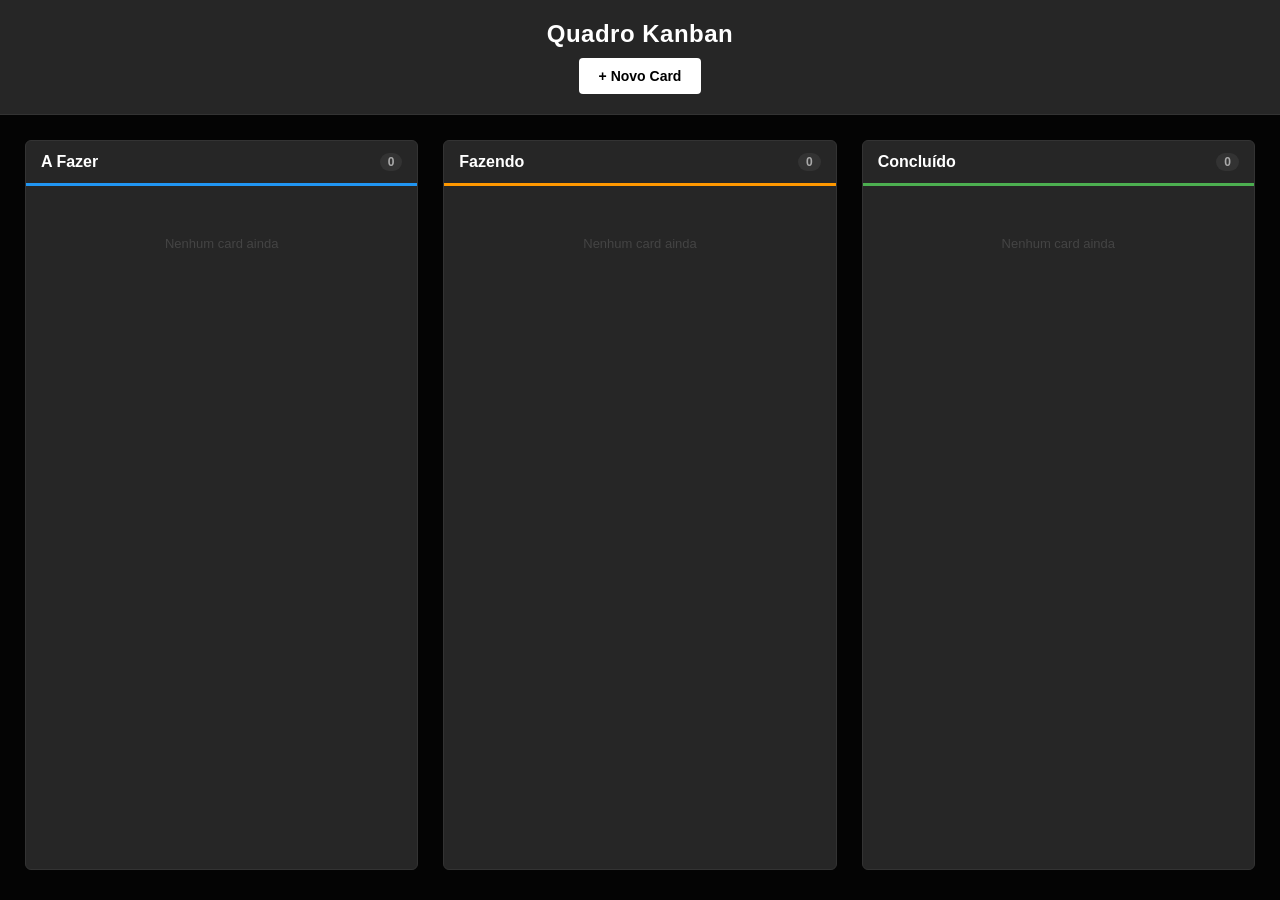
<file: HTML/index.html>
<!DOCTYPE html>
<html lang="pt-BR">

<head>
    <meta charset="UTF-8">
    <meta name="viewport" content="width=device-width, initial-scale=1.0">
    <meta name="description" content="Quadro Kanban - Gerenciamento de Tarefas com Drag and Drop">
    <title>Quadro Kanban</title>
    <link rel="stylesheet" href="../CSS/styles.css">
</head>

<body>
    <!-- Cabeçalho Principal -->
    <header class="header">
        <h1 class="header__title">Quadro Kanban</h1>
        <button class="header__button" id="btnNovoCard">
            <span class="icon">+</span> Novo Card
        </button>
    </header>

    <!-- Quadro Principal -->
    <main class="board">
        <!-- Coluna: A Fazer -->
        <section class="column" data-status="todo">
            <header class="column__header">
                <h2 class="column__title">A Fazer</h2>
                <span class="column__count" id="count-todo">0</span>
            </header>
            <div class="card-container" id="todo"></div>
        </section>

        <!-- Coluna: Fazendo -->
        <section class="column" data-status="doing">
            <header class="column__header">
                <h2 class="column__title">Fazendo</h2>
                <span class="column__count" id="count-doing">0</span>
            </header>
            <div class="card-container" id="doing"></div>
        </section>

        <!-- Coluna: Concluído -->
        <section class="column" data-status="done">
            <header class="column__header">
                <h2 class="column__title">Concluído</h2>
                <span class="column__count" id="count-done">0</span>
            </header>
            <div class="card-container" id="done"></div>
        </section>
    </main>

    <script src="../javascript/script.js"></script>
</body>

</html>
</file>
<file: CSS/styles.css>
* { margin: 0; padding: 0; box-sizing: border-box; }

body {
    font-family: 'Segoe UI', Tahoma, Geneva, Verdana, sans-serif;
    background: #040404;
    min-height: 100vh;
    color: #fff;
}

.header {
    background: #262626;
    padding: 20px;
    text-align: center;
    border-bottom: 1px solid #333;
}

.header__title { font-size: 24px; margin-bottom: 10px; letter-spacing: 0.5px; }

.header__button {
    background: white;
    color: #000;
    border: none;
    padding: 10px 20px;
    border-radius: 4px;
    font-size: 14px;
    font-weight: 600;
    cursor: pointer;
    transition: opacity 0.2s;
}
.header__button:hover { opacity: 0.85; }

.board {
    display: grid;
    grid-template-columns: repeat(3, 1fr);
    gap: 25px;
    padding: 25px;
    max-width: 1300px;
    margin: 0 auto;
    min-height: calc(100vh - 120px);
    align-items: stretch;
}

.column {
    background: #262626;
    border: 1px solid #333;
    border-radius: 6px;
    display: flex;
    flex-direction: column;
    min-height: 450px;
    max-width: 400px;
}

.column__header {
    padding: 12px 15px;
    border-bottom: 3px solid #333;
    display: flex;
    justify-content: space-between;
    align-items: center;
}

.column[data-status="todo"]  .column__header { border-bottom-color: #2196F3; }
.column[data-status="doing"] .column__header { border-bottom-color: #FF9800; }
.column[data-status="done"]  .column__header { border-bottom-color: #4CAF50; }

.column[data-status="todo"]  .card { border-left-color: #2196F3; }
.column[data-status="doing"] .card { border-left-color: #FF9800; }
.column[data-status="done"]  .card { border-left-color: #4CAF50; }

.column__title { font-size: 16px; font-weight: bold; }

.column__count {
    font-size: 12px;
    background: #333;
    color: #aaa;
    padding: 2px 8px;
    border-radius: 10px;
    font-weight: 600;
}

.card-container {
    flex: 1;
    padding: 10px;
    overflow-y: auto;
    min-height: 200px;
    transition: background 0.2s;
}
.card-container.drag-over { background: rgba(255,255,255,0.05); border-radius: 4px; }

.empty-message {
    text-align: center;
    color: #444;
    font-size: 13px;
    padding: 40px 10px;
    pointer-events: none;
    user-select: none;
}

.card {
    background: #1a1a1a;
    border: 1px solid #444;
    border-left: 4px solid #4CAF50;
    border-radius: 4px;
    padding: 12px;
    margin-bottom: 8px;
    cursor: grab;
    position: relative;
    color: #fff;
    transition: transform 0.15s, box-shadow 0.15s, opacity 0.15s;
    animation: entrar 0.2s ease;
}

@keyframes entrar {
    from { opacity: 0; transform: translateY(-6px); }
    to   { opacity: 1; transform: translateY(0); }
}

.card:hover { transform: translateY(-2px); box-shadow: 0 4px 12px rgba(0,0,0,0.4); }
.card:active { cursor: grabbing; }
.card.dragging { opacity: 0.4; transform: scale(0.98); }

.card__delete {
    position: absolute;
    top: 5px;
    right: 5px;
    background: #f44336;
    color: white;
    border: none;
    border-radius: 50%;
    width: 20px;
    height: 20px;
    font-size: 12px;
    cursor: pointer;
    opacity: 0;
    transition: opacity 0.15s;
    display: flex;
    align-items: center;
    justify-content: center;
}
.card:hover .card__delete { opacity: 1; }
.card__delete:hover { background: #d32f2f; }

@media (max-width: 768px) {
    .board { grid-template-columns: 1fr; padding: 10px; }
    .column { min-height: 250px; max-width: 100%; }
}
</file>
